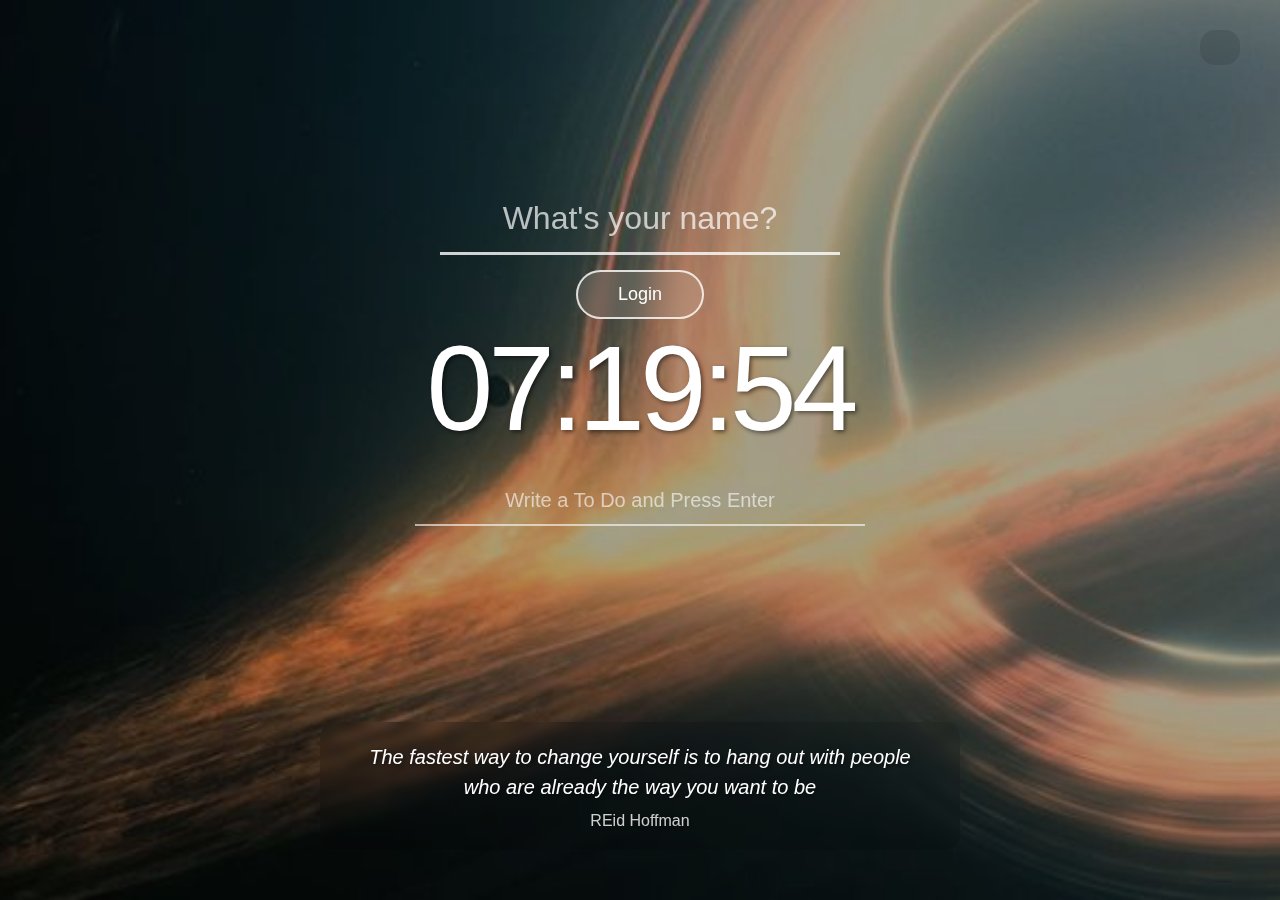
<file: index.html>
<!DOCTYPE html>
<html lang="en">
<head>
    <meta charset="UTF-8">
    <meta name="viewport" content="width=device-width, initial-scale=1.0">
    <title>Momentum Clone</title>
    <link rel="stylesheet" href="css/style.css">
</head>
<body>
    <form id="login-form" class="hidden">
        <input
        required
        maxlength="15"
        type="text"
        placeholder="What's your name?"
        />
        <button>Login</button>
    </form>
    <h2 id="clock">00:00</h2>
    <h1 id="greeting" class="hidden"></h1>
    <form id="todo-form">
        <input type="text" placeholder="Write a To Do and Press Enter" required/>
    </form>
    <ul id="todo-list"></ul>
    <div id="quote">
        <span></span>
        <span></span>
    </div>
    <div id="weather">
        <span></span>
        <span></span>
    </div>
    <script src="js/background.js"></script>
    <script src="js/greetings.js"></script>
    <script src="js/clock.js"></script>
    <script src="js/quotes.js"></script>
    <script src="js/todo.js"></script>
    <script src="js/weather.js"></script>
</body>
</html>
</file>
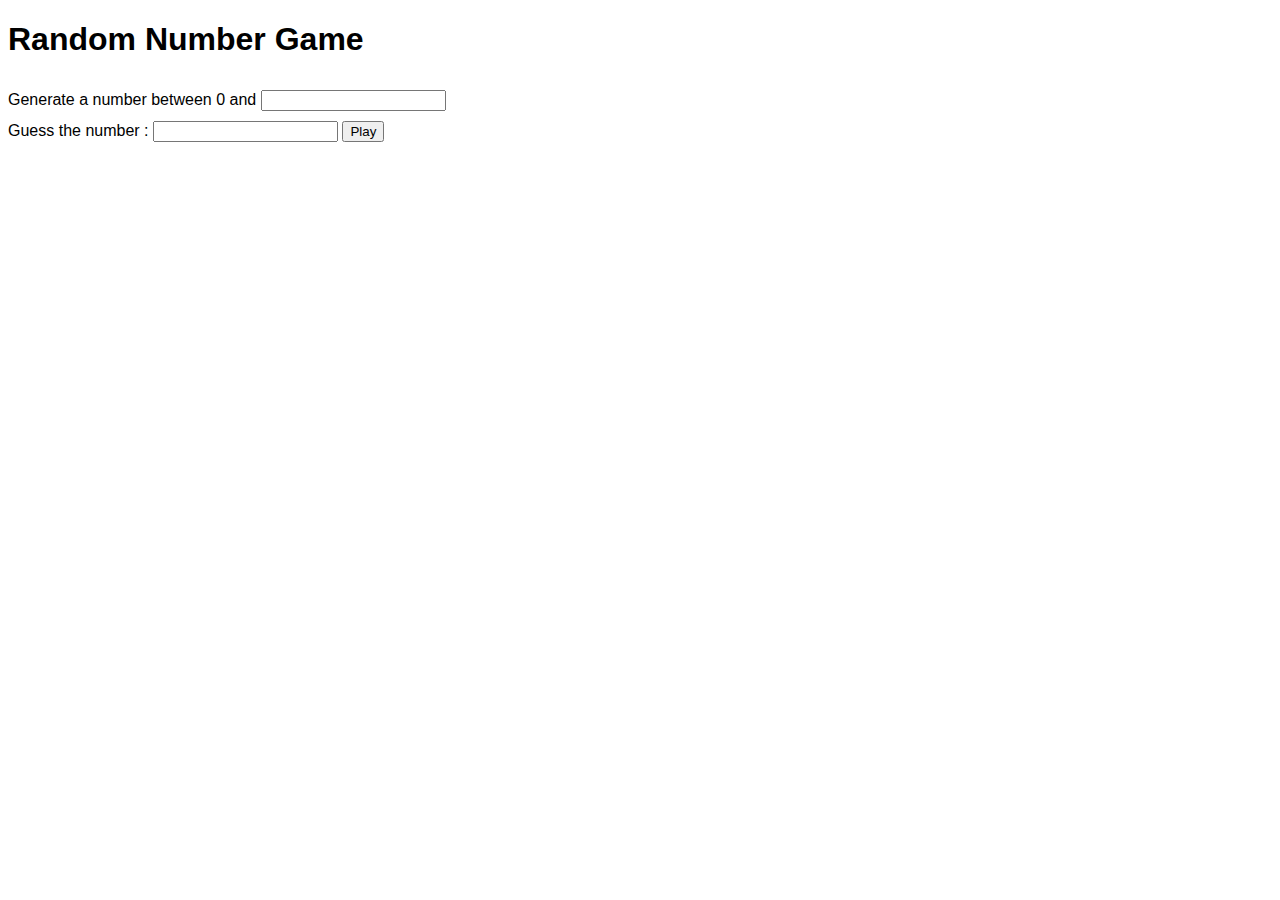
<file: Assignment/Assignment03/index.html>
<!DOCTYPE html>
<html lang="en">
  <head>
    <meta charset="UTF-8" />
    <link rel="icon" type="image/svg+xml" href="/vite.svg" />
    <meta name="viewport" content="width=device-width, initial-scale=1.0" />
    <title>Assignment 03</title>
    <link rel="stylesheet" href="style.css" />
  </head>
  <body>
    <h1>Random Number Game</h1>
    <label for="max-range">Generate a number between 0 and</label>
    <input type="number" id="max-range" /><br />
    <label for="guess">Guess the number : </label>
    <input type="number" id="guess" />
    <button id="play-button">Play</button>
    <p id="result"></p>
    <script src="app.js"></script>
  </body>
</html>
</file>
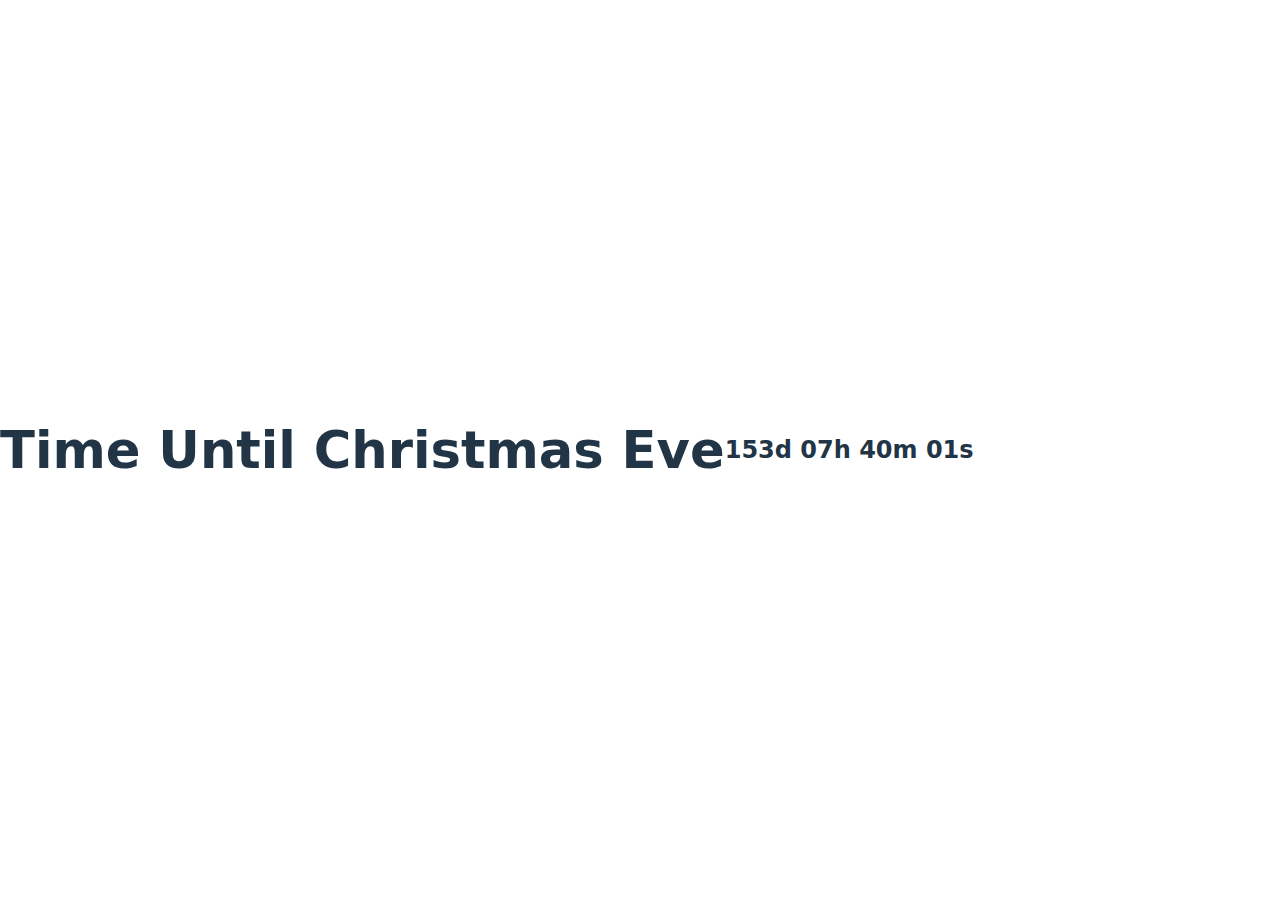
<file: Assignment/Assignment04/index.html>
<!DOCTYPE html>
<html lang="en">
  <head>
    <meta charset="UTF-8" />
    <link rel="icon" type="image/svg+xml" href="/vite.svg" />
    <meta name="viewport" content="width=device-width, initial-scale=1.0" />
    <title>Assignment 04</title>
    <link rel="stylesheet" href="style.css" />
  </head>
  <body>
    <h1>Time Until Christmas Eve</h1>
    <h2 class="js-clock"></h2>
    <script src="app.js"></script>
  </body>
</html>
</file>
<file: css/style.css>
/* 기본 설정 및 리셋 */
* {
    margin: 0;
    padding: 0;
    box-sizing: border-box;
}

body {
    font-family: 'Segoe UI', Tahoma, Geneva, Verdana, sans-serif;
    height: 100vh;
    display: flex;
    flex-direction: column;
    justify-content: center;
    align-items: center;
    color: white;
    text-shadow: 2px 2px 4px rgba(0, 0, 0, 0.5);
    overflow: hidden;
    position: relative;
}

/* 배경 이미지 스타일 */
body img {
    position: fixed;
    top: 0;
    left: 0;
    width: 100%;
    height: 100%;
    object-fit: cover;
    z-index: -1;
    filter: brightness(0.7);
}

.hidden {
    display: none !important;
}

/* 날씨 정보 - 우측 상단 */
#weather {
    position: absolute;
    top: 30px;
    right: 40px;
    font-size: 18px;
    text-align: right;
    background: rgba(0, 0, 0, 0.1);
    padding: 15px 20px;
    border-radius: 15px;
    backdrop-filter: blur(5px);
    animation: fadeIn 1s ease-in;
}

#weather span:first-child {
    display: block;
    font-weight: bold;
    margin-bottom: 5px;
}

/* 시계 - 중앙 상단 */
#clock {
    font-size: 120px;
    font-weight: 200;
    letter-spacing: -5px;
    margin-bottom: 20px;
    animation: fadeIn 1.5s ease-in;
}

/* 인사말 */
#greeting {
    font-size: 48px;
    font-weight: 300;
    margin-bottom: 40px;
    animation: fadeIn 2s ease-in;
}

/* 로그인 폼 */
#login-form {
    display: flex;
    flex-direction: column;
    align-items: center;
    gap: 15px;
    animation: fadeIn 1s ease-in;
}

#login-form input {
    font-size: 32px;
    padding: 15px 30px;
    border: none;
    border-bottom: 3px solid rgba(255, 255, 255, 0.8);
    background: transparent;
    color: white;
    text-align: center;
    outline: none;
    width: 400px;
    transition: all 0.3s ease;
}

#login-form input::placeholder {
    color: rgba(255, 255, 255, 0.7);
}

#login-form input:focus {
    border-bottom-color: white;
    transform: scale(1.05);
}

#login-form button {
    font-size: 18px;
    padding: 12px 40px;
    border: 2px solid rgba(255, 255, 255, 0.8);
    background: rgba(255, 255, 255, 0.1);
    color: white;
    border-radius: 25px;
    cursor: pointer;
    transition: all 0.3s ease;
    backdrop-filter: blur(10px);
}

#login-form button:hover {
    background: rgba(255, 255, 255, 0.3);
    transform: translateY(-2px);
    box-shadow: 0 5px 15px rgba(0, 0, 0, 0.3);
}

/* 할 일 폼 */
#todo-form {
    margin-bottom: 20px;
}

#todo-form input {
    font-size: 20px;
    padding: 12px 25px;
    border: none;
    border-bottom: 2px solid rgba(255, 255, 255, 0.6);
    background: transparent;
    color: white;
    text-align: center;
    outline: none;
    width: 450px;
    transition: all 0.3s ease;
}

#todo-form input::placeholder {
    color: rgba(255, 255, 255, 0.6);
}

#todo-form input:focus {
    border-bottom-color: white;
    transform: scale(1.02);
}

/* 할 일 목록 */
#todo-list {
    list-style: none;
    display: flex;
    flex-direction: column;
    gap: 10px;
    max-height: 250px;
    overflow-y: auto;
    padding: 10px;
    margin-bottom: 150px;
    scrollbar-width: thin;
    scrollbar-color: rgba(255, 255, 255, 0.3) transparent;
}

#todo-list::-webkit-scrollbar {
    width: 6px;
}

#todo-list::-webkit-scrollbar-track {
    background: transparent;
}

#todo-list::-webkit-scrollbar-thumb {
    background: rgba(255, 255, 255, 0.3);
    border-radius: 3px;
}

#todo-list li {
    background: rgba(0, 0, 0, 0.15);
    padding: 12px 20px;
    border-radius: 10px;
    display: flex;
    justify-content: space-between;
    align-items: center;
    backdrop-filter: blur(5px);
    animation: slideIn 0.3s ease-out;
    transition: all 0.3s ease;
}

#todo-list li:hover {
    background: rgba(0, 0, 0, 0.25);
    transform: translateX(5px);
}

#todo-list li span {
    font-size: 18px;
}

#todo-list li button {
    background: transparent;
    border: none;
    font-size: 20px;
    cursor: pointer;
    transition: transform 0.2s ease;
    opacity: 0.7;
}

#todo-list li button:hover {
    transform: scale(1.3);
    opacity: 1;
}

/* 명언 - 하단 중앙 */
#quote {
    position: absolute;
    bottom: 50px;
    left: 50%;
    transform: translateX(-50%);
    text-align: center;
    max-width: 800px;
    background: rgba(0, 0, 0, 0.1);
    padding: 20px 30px;
    border-radius: 15px;
    backdrop-filter: blur(5px);
    animation: fadeIn 2.5s ease-in;
}

#quote span:first-child {
    display: block;
    font-size: 20px;
    font-style: italic;
    margin-bottom: 10px;
    line-height: 1.5;
}

#quote span:last-child {
    display: block;
    font-size: 16px;
    opacity: 0.8;
}

/* 애니메이션 */
@keyframes fadeIn {
    from {
        opacity: 0;
        transform: translateY(-20px);
    }
    to {
        opacity: 1;
        transform: translateY(0);
    }
}

@keyframes slideIn {
    from {
        opacity: 0;
        transform: translateX(-20px);
    }
    to {
        opacity: 1;
        transform: translateX(0);
    }
}

/* 반응형 디자인 */
@media (max-width: 768px) {
    #clock {
        font-size: 80px;
    }

    #greeting {
        font-size: 32px;
    }

    #login-form input,
    #todo-form input {
        width: 90vw;
        max-width: 350px;
        font-size: 20px;
    }

    #weather {
        top: 20px;
        right: 20px;
        font-size: 14px;
        padding: 10px 15px;
    }

    #quote {
        bottom: 30px;
        max-width: 90vw;
        padding: 15px 20px;
    }

    #quote span:first-child {
        font-size: 16px;
    }

    #quote span:last-child {
        font-size: 14px;
    }
}

@media (max-width: 480px) {
    #clock {
        font-size: 60px;
    }

    #greeting {
        font-size: 24px;
        margin-bottom: 30px;
    }

    #todo-list li span {
        font-size: 16px;
    }
}
</file>
<file: Assignment/Assignment03/style.css>
body {
  font-family: sans-serif;
}

input {
  margin-top: 10px;
}

button {
  margin-top: 10px;
}
</file>
<file: Assignment/Assignment04/style.css>
:root {
  font-family: system-ui, Avenir, Helvetica, Arial, sans-serif;
  line-height: 1.5;
  font-weight: 400;

  color-scheme: light dark;
  color: rgba(255, 255, 255, 0.87);
  background-color: #242424;

  font-synthesis: none;
  text-rendering: optimizeLegibility;
  -webkit-font-smoothing: antialiased;
  -moz-osx-font-smoothing: grayscale;
}

a {
  font-weight: 500;
  color: #646cff;
  text-decoration: inherit;
}
a:hover {
  color: #535bf2;
}

body {
  margin: 0;
  display: flex;
  place-items: center;
  min-width: 320px;
  min-height: 100vh;
}

h1 {
  font-size: 3.2em;
  line-height: 1.1;
}

#app {
  max-width: 1280px;
  margin: 0 auto;
  padding: 2rem;
  text-align: center;
}

.logo {
  height: 6em;
  padding: 1.5em;
  will-change: filter;
  transition: filter 300ms;
}
.logo:hover {
  filter: drop-shadow(0 0 2em #646cffaa);
}
.logo.vanilla:hover {
  filter: drop-shadow(0 0 2em #f7df1eaa);
}

.card {
  padding: 2em;
}

.read-the-docs {
  color: #888;
}

button {
  border-radius: 8px;
  border: 1px solid transparent;
  padding: 0.6em 1.2em;
  font-size: 1em;
  font-weight: 500;
  font-family: inherit;
  background-color: #1a1a1a;
  cursor: pointer;
  transition: border-color 0.25s;
}
button:hover {
  border-color: #646cff;
}
button:focus,
button:focus-visible {
  outline: 4px auto -webkit-focus-ring-color;
}

@media (prefers-color-scheme: light) {
  :root {
    color: #213547;
    background-color: #ffffff;
  }
  a:hover {
    color: #747bff;
  }
  button {
    background-color: #f9f9f9;
  }
}
</file>
